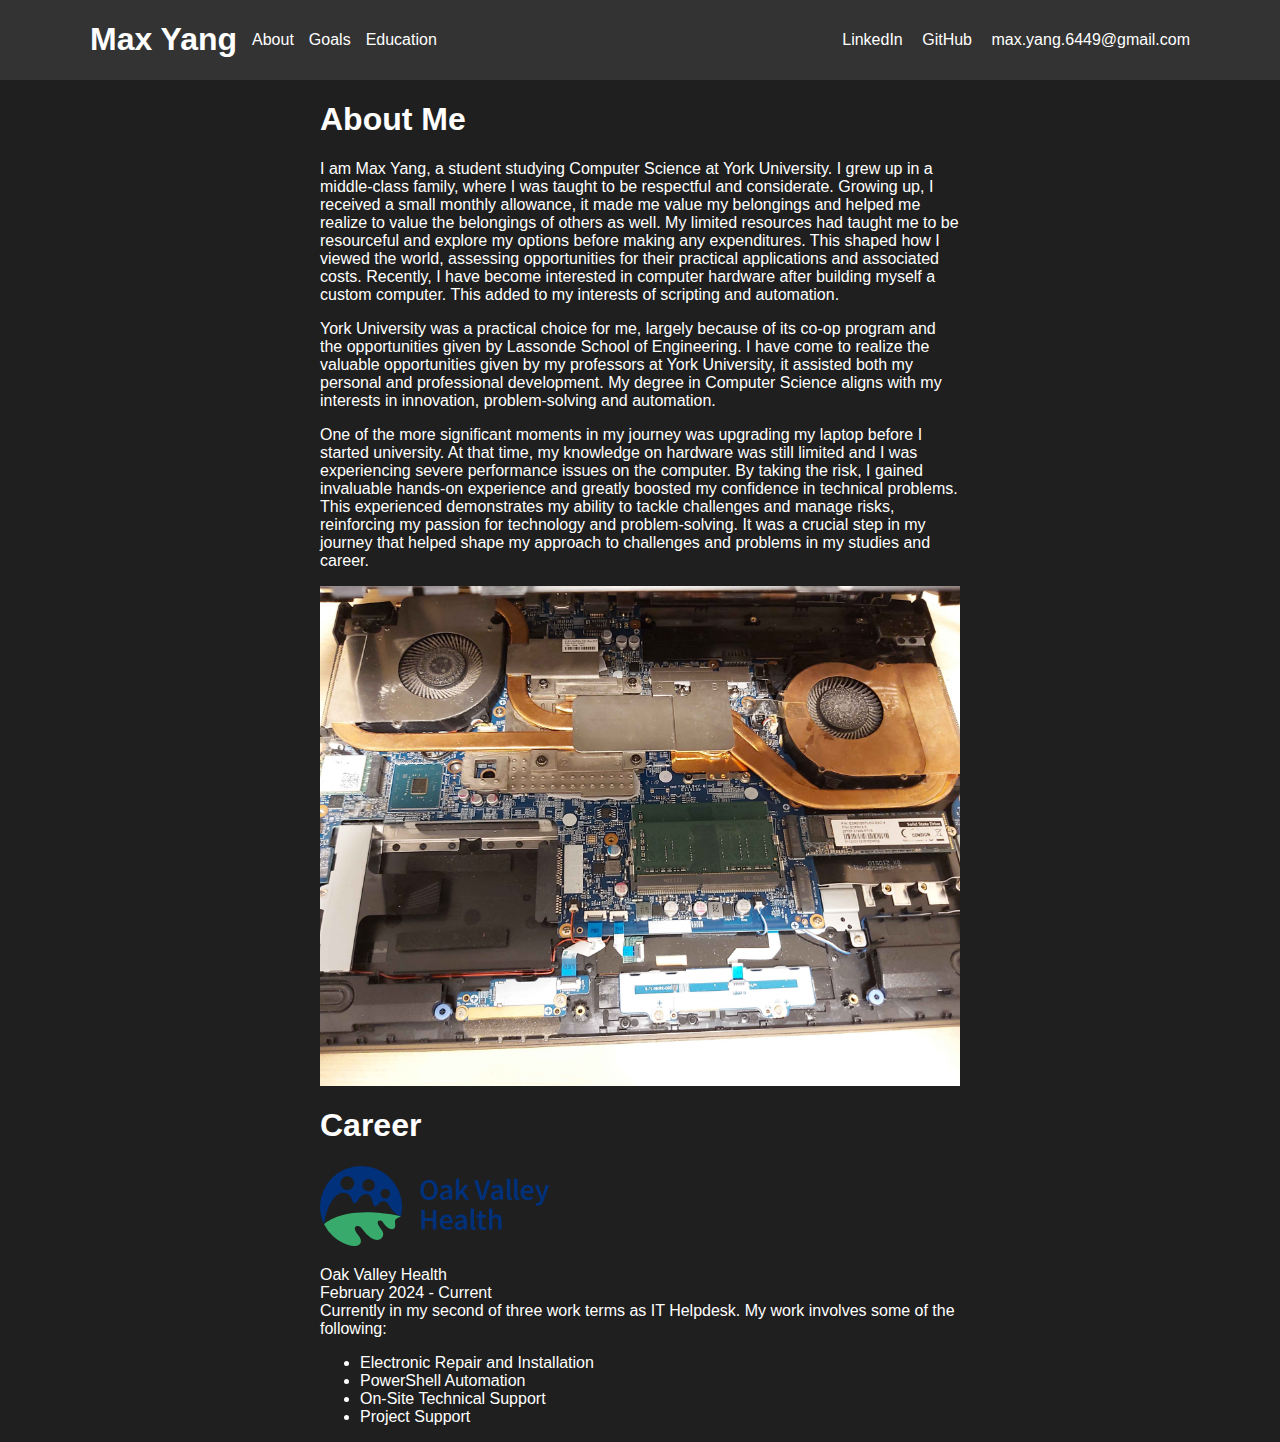
<file: index.html>
<!DOCTYPE html>
<html lang="en">
<head>
    <meta charset="UTF-8">
    <meta name="viewport" content="width=device-width, initial-scale=1.0">
    <title>Max Yang - E-Portfolio</title>
    <link rel="stylesheet" href="styles.css">
</head>
<body>
    <!-- includes name and socials -->
    <div class="topbar">
        <div class="leftbar">
            <h1>Max Yang</h1>
            <a href="index.html">About</a>
            <!-- <a href="projects.html">Projects</a> -->
            <a href="goals.html">Goals</a>
            <a href="education.html">Education</a>
        </div>
        <div class="rightbar">
            <a href="https://www.linkedin.com/in/max-yang-978965231/">LinkedIn</a>
            <a href="https://github.com/runkcow/">GitHub</a>
            <a href="max.yang.6449@gmail.com">max.yang.6449@gmail.com</a>
        </div>
    </div>

    <!-- content separate from the rest -->
    <div class="content">
        <div class="left"></div>
        <div class="middle">
            <h1>About Me</h1>
            <p>I am Max Yang, a student studying Computer Science at York University. I grew up in a middle-class family, where I was taught to be respectful and considerate. Growing up, I received a small monthly allowance, it made me value my belongings and helped me realize to value the belongings of others as well. My limited resources had taught me to be resourceful and explore my options before making any expenditures. This shaped how I viewed the world, assessing opportunities for their practical applications and associated costs. Recently, I have become interested in computer hardware after building myself a custom computer. This added to my interests of scripting and automation.</p>
            <p>York University was a practical choice for me, largely because of its co-op program and the opportunities given by Lassonde School of Engineering. I have come to realize the valuable opportunities given by my professors at York University, it assisted both my personal and professional development. My degree in Computer Science aligns with my interests in innovation, problem-solving and automation.</p>
            <p>One of the more significant moments in my journey was upgrading my laptop before I started university. At that time, my knowledge on hardware was still limited and I was experiencing severe performance issues on the computer. By taking the risk, I gained invaluable hands-on experience and greatly boosted my confidence in technical problems. This experienced demonstrates my ability to tackle challenges and manage risks, reinforcing my passion for technology and problem-solving. It was a crucial step in my journey that helped shape my approach to challenges and problems in my studies and career.</p>
            <div class="image-container">
                <img src="laptop_internals.jpg" alt="Laptop Interals">
            </div>
            <h1>Career</h1>
            <a href="https://www.oakvalleyhealth.ca/" target="_blank" rel="noopener noreferrer">
                <img src="oak-valley-logo.svg" alt="Oak Valley Health Icon">
            </a>
            <p>Oak Valley Health<br>February 2024 - Current<br>Currently in my second of three work terms as IT Helpdesk. My work involves some of the following: </p>
            <ul>
                <li>Electronic Repair and Installation</li>
                <li>PowerShell Automation</li>
                <li>On-Site Technical Support</li>
                <li>Project Support</li>
            </ul>
        </div>
        <div class="right"></div>
    </div>
</body>
</html>
</file>
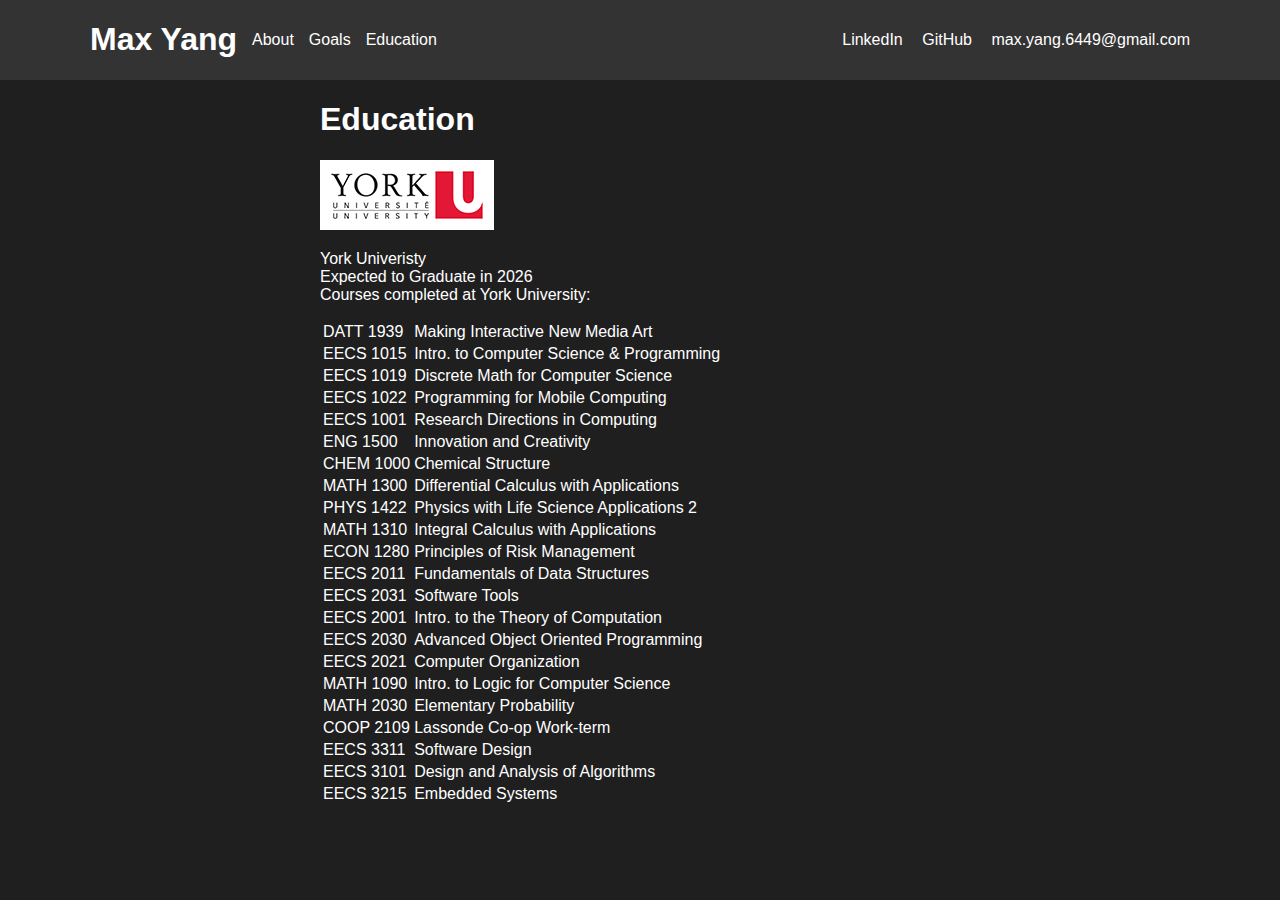
<file: education.html>
<!DOCTYPE html>
<html lang="en">
<head>
    <meta charset="UTF-8">
    <meta name="viewport" content="width=device-width, initial-scale=1.0">
    <title>Max Yang - E-Portfolio</title>
    <link rel="stylesheet" href="styles.css">
</head>
<body>
    <!-- includes name and socials -->
    <div class="topbar">
        <div class="leftbar">
            <h1>Max Yang</h1>
            <a href="index.html">About</a>
            <!-- <a href="projects.html">Projects</a> -->
            <a href="goals.html">Goals</a>
            <a href="education.html">Education</a>
        </div>
        <div class="rightbar">
            <a href="https://www.linkedin.com/in/max-yang-978965231/">LinkedIn</a>
            <a href="https://github.com/runkcow/">GitHub</a>
            <a href="max.yang.6449@gmail.com">max.yang.6449@gmail.com</a>
        </div>
    </div>

    <!-- content separate from the rest -->
    <div class="content">
        <div class="left"></div>
        <div class="middle">
            <h1>Education</h1>
            <img src="YorkULogo.jpg" alt="York University Icon">
            <p>York Univeristy<br>Expected to Graduate in 2026<br>Courses completed at York University:</p>
            <table>
                <tr>
                    <td>DATT 1939</td>
                    <td>Making Interactive New Media Art</td>
                </tr>
                <tr>
                    <td>EECS 1015</td>
                    <td>Intro. to Computer Science & Programming</td>
                </tr>
                <tr>
                    <td>EECS 1019</td>
                    <td>Discrete Math for Computer Science</td>
                </tr>
                <tr>
                    <td>EECS 1022</td>
                    <td>Programming for Mobile Computing</td>
                </tr>
                <tr>
                    <td>EECS 1001</td>
                    <td>Research Directions in Computing</td>
                </tr>
                <tr>
                    <td>ENG 1500</td>
                    <td>Innovation and Creativity</td>
                </tr>
                <tr>
                    <td>CHEM 1000</td>
                    <td>Chemical Structure</td>
                </tr>
                <tr>
                    <td>MATH 1300</td>
                    <td>Differential Calculus with Applications</td>
                </tr>
                <tr>
                    <td>PHYS 1422</td>
                    <td>Physics with Life Science Applications 2</td>
                </tr>
                <tr>
                    <td>MATH 1310</td>
                    <td>Integral Calculus with Applications</td>
                </tr>
                <tr>
                    <td>ECON 1280</td>
                    <td>Principles of Risk Management</td>
                </tr>
                <tr>
                    <td>EECS 2011</td>
                    <td>Fundamentals of Data Structures</td>
                </tr>
                <tr>
                    <td>EECS 2031</td>
                    <td>Software Tools</td>
                </tr>
                <tr>
                    <td>EECS 2001</td>
                    <td>Intro. to the Theory of Computation</td>
                </tr>
                <tr>
                    <td>EECS 2030</td>
                    <td>Advanced Object Oriented Programming</td>
                </tr>
                <tr>
                    <td>EECS 2021</td>
                    <td>Computer Organization</td>
                </tr>
                <tr>
                    <td>MATH 1090</td>
                    <td>Intro. to Logic for Computer Science</td>
                </tr>
                <tr>
                    <td>MATH 2030</td>
                    <td>Elementary Probability</td>
                </tr>
                <tr>
                    <td>COOP 2109</td>
                    <td>Lassonde Co-op Work-term</td>
                </tr>
                <tr>
                    <td>EECS 3311</td>
                    <td>Software Design</td>
                </tr>
                <tr>
                    <td>EECS 3101</td>
                    <td>Design and Analysis of Algorithms</td>
                </tr>
                <tr>
                    <td>EECS 3215</td>
                    <td>Embedded Systems</td>
                </tr>                
            </table>
            <!--
                DATT 1939	Making Interactive New Media Art<br>
                EECS 1015	Intro. to Computer Science & Programming<br>
                EECS 1019	Discrete Math for Computer Science<br>
                EECS 1022	Programming for Mobile Computing<br>
                EECS 1001	Research Directions in Computing<br>
                ENG 1500	Innovation and Creativity<br>
                CHEM 1000	Chemical Structure<br>
                MATH 1300	Differential Calculus with Applications<br>
                PHYS 1422	Physics with Life Science Applications 2<br>
                MATH 1310	Integral Calculus with Applications<br>
                ECON 1280	Principles of Risk Management<br>
                EECS 2011	Fundamentals of Data Structures<br>
                EECS 2031	Software Tools<br>
                EECS 2001	Intro. to the Theory of Computation<br>
                EECS 2030	Advanced Object Oriented Programming<br>
                EECS 2021	Computer Organization<br>
                MATH 1090	Intro. to Logic for Computer Science<br>
                MATH 2030	Elementary Probability<br>
                COOP 2109	Lassonde Co-op Work-term<br>
                EECS 3311	Software Design<br>
                EECS 3101	Design and Analysis of Algorithms<br>
                EECS 3215	Embedded Systems<br>
            -->
        </div>
        <div class="right"></div>
    </div>
</body>
</html>
</file>
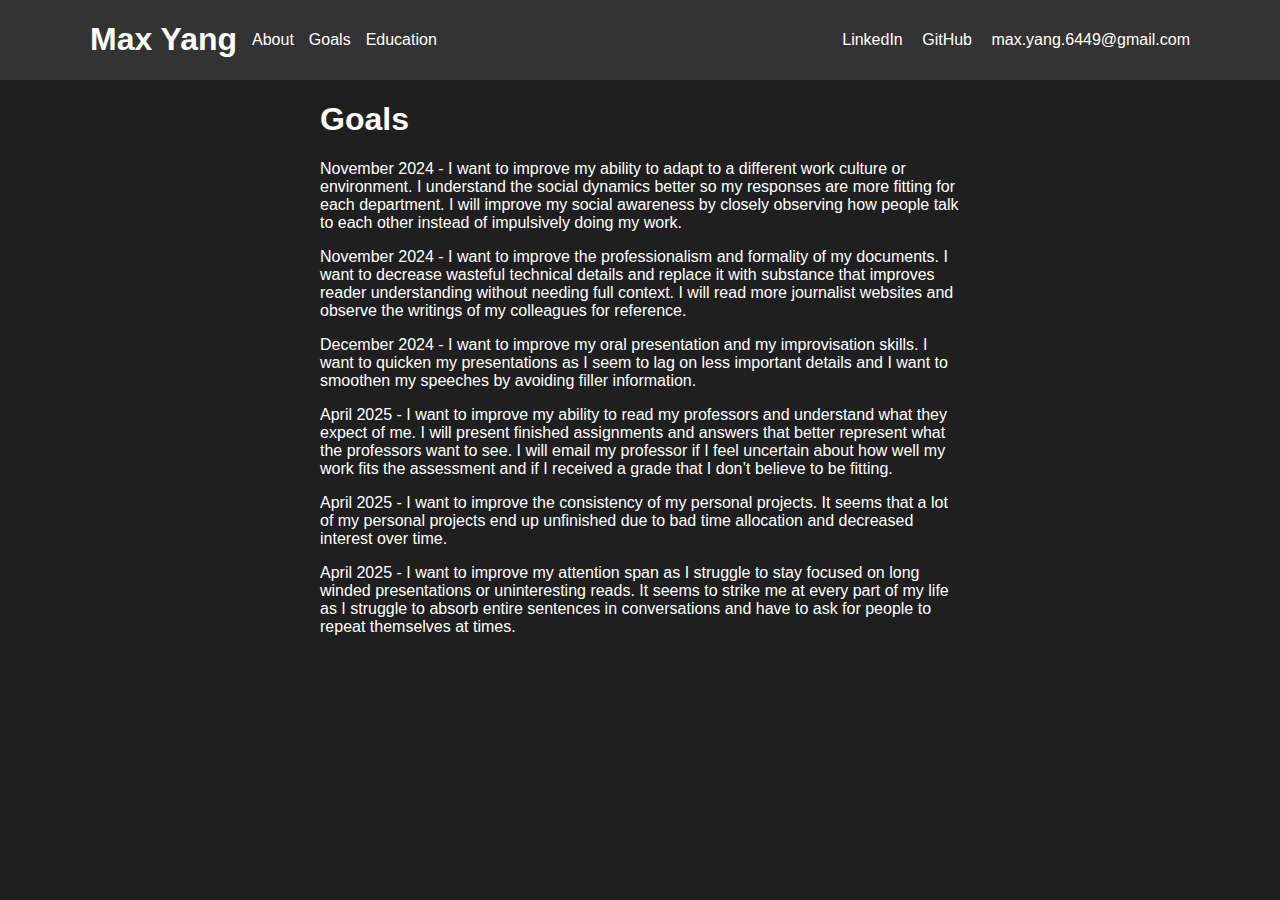
<file: goals.html>
<!DOCTYPE html>
<html lang="en">
<head>
    <meta charset="UTF-8">
    <meta name="viewport" content="width=device-width, initial-scale=1.0">
    <title>Max Yang - E-Portfolio</title>
    <link rel="stylesheet" href="styles.css">
</head>
<body>
    <!-- includes name and socials -->
    <div class="topbar">
        <div class="leftbar">
            <h1>Max Yang</h1>
            <a href="index.html">About</a>
            <!-- <a href="projects.html">Projects</a> -->
            <a href="goals.html">Goals</a>
            <a href="education.html">Education</a>
        </div>
        <div class="rightbar">
            <a href="https://www.linkedin.com/in/max-yang-978965231/">LinkedIn</a>
            <a href="https://github.com/runkcow/">GitHub</a>
            <a href="max.yang.6449@gmail.com">max.yang.6449@gmail.com</a>
        </div>
    </div>

    <!-- content separate from the rest -->
    <div class="content">
        <div class="left"></div>
        <div class="middle">
            <h1>Goals</h1>
            <p>November 2024 - I want to improve my ability to adapt to a different work culture or environment. I understand the social dynamics better so my responses are more fitting for each department. I will improve my social awareness by closely observing how people talk to each other instead of impulsively doing my work.</p>
            <p>November 2024 - I want to improve the professionalism and formality of my documents. I want to decrease wasteful technical details and replace it with substance that improves reader understanding without needing full context. I will read more journalist websites and observe the writings of my colleagues for reference.</p>
            <p>December 2024 - I want to improve my oral presentation and my improvisation skills. I want to quicken my presentations as I seem to lag on less important details and I want to smoothen my speeches by avoiding filler information.</p>
            <p>April 2025 - I want to improve my ability to read my professors and understand what they expect of me. I will present finished assignments and answers that better represent what the professors want to see. I will email my professor if I feel uncertain about how well my work fits the assessment and if I received a grade that I don’t believe to be fitting.</p>
            <p>April 2025 - I want to improve the consistency of my personal projects. It seems that a lot of my personal projects end up unfinished due to bad time allocation and decreased interest over time.</p>
            <p>April 2025 - I want to improve my attention span as I struggle to stay focused on long winded presentations or uninteresting reads. It seems to strike me at every part of my life as I struggle to absorb entire sentences in conversations and have to ask for people to repeat themselves at times.</p>
            <p></p>
        </div>
        <div class="right"></div>
    </div>
</body>
</html>
</file>
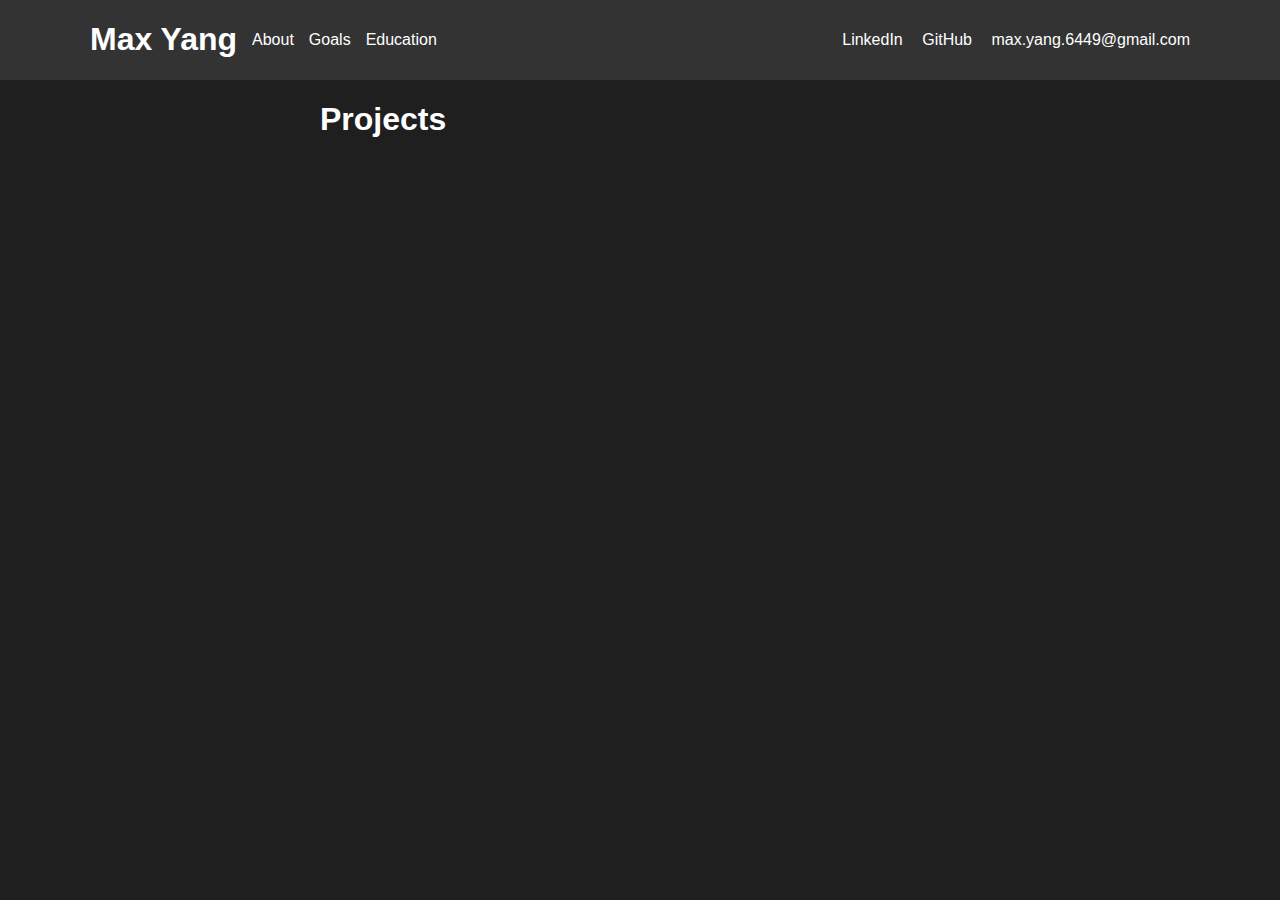
<file: projects.html>
<!DOCTYPE html>
<html lang="en">
<head>
    <meta charset="UTF-8">
    <meta name="viewport" content="width=device-width, initial-scale=1.0">
    <title>Max Yang - E-Portfolio</title>
    <link rel="stylesheet" href="styles.css">
</head>
<body>
    <!-- includes name and socials -->
    <div class="topbar">
        <div class="leftbar">
            <h1>Max Yang</h1>
            <a href="index.html">About</a>
            <!-- <a href="projects.html">Projects</a> -->
            <a href="goals.html">Goals</a>
            <a href="education.html">Education</a>
        </div>
        <div class="rightbar">
            <a href="https://www.linkedin.com/in/max-yang-978965231/">LinkedIn</a>
            <a href="https://github.com/runkcow/">GitHub</a>
            <a href="max.yang.6449@gmail.com">max.yang.6449@gmail.com</a>
        </div>
    </div>

    <!-- content separate from the rest -->
    <div class="content">
        <div class="left"></div>
        <div class="middle">
            <h1>Projects</h1>
        </div>
        <div class="right"></div>
    </div>
</body>
</html>
</file>
<file: styles.css>
body {
    font-family: Arial, sans-serif;
    font-size: 16px;
    color: white;
    background-color: #1f1f1f;
    margin: 0;
    padding: 0;
}

.topbar {
    display: flex;
    justify-content: space-between; /* Aligns items to left and right */
    align-items: center; /* Centers items vertically */
    padding-left: 10vh;
    padding-right: 10vh;
    background-color: #333; /* Dark background color */
}

.leftbar {
    display: flex;
    align-items: center;
}

.leftbar a {
    color: white;
    text-decoration: none;
    margin-left: 15px;
}

.leftbar a:hover {
    text-decoration: underline;
}

.rightbar a {
    color: white;
    text-decoration: none;
    margin-left: 15px;
}

.rightbar a:hover {
    text-decoration: underline;
}

.content {
    height: 100%;
    display: grid;
    grid-template-columns: 1fr 2fr 1fr;
}

.image-container {
    position: relative;
    width: 100%; 
    height: 500px; 
    overflow: hidden; 
}

.image-container img {
    position: absolute;
    top: 50%;
    left: 50%;
    transform: translate(-50%, -50%);
    width: 100%;
    height: 100%;
    object-fit: cover; 
}
</file>
